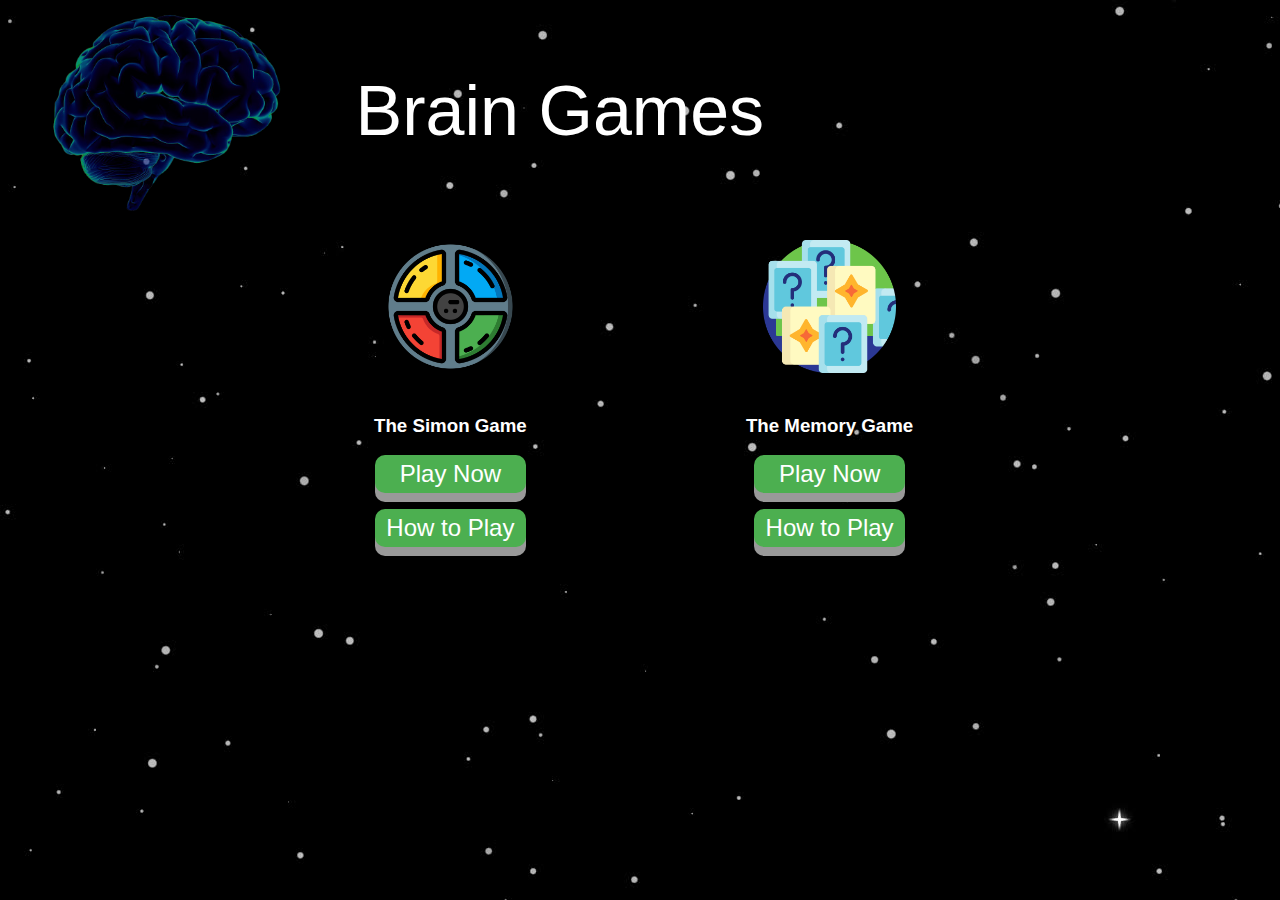
<file: index.html>
<!DOCTYPE html>
<html lang="en">
<head>
    <title>Memory Games</title>
    <link rel="stylesheet" href="style.css">
    <link href="https://fonts.cdnfonts.com/css/press-start-2p" rel="stylesheet">  
    <link rel="icon" href="images/favicon.ico">            
</head>
<body>
    <div class='brain'>   
   <img class='brain img' src="images/brain.png">
   <p class="heading">Brain Games</p>
</div> 
<div class="games">
    <div class="sub-game1">
        <a href="Simon Game/index.html" title="Tap to Play"><img class="game-image" src="images/simon.png"></a>
        <h3 class="name">The Simon Game</h3>
        <p><a href="Simon Game/index.html"><button class="play" type="button">Play Now</button></a></p>
        <p><a href="Simon Game/htp.html"><button class="tutorial" type="button">How to Play</button></a></p>
    </div>
    <div class="sub-game2">
        <a href="Memory Game/memorygame.html" title="Tap to Play"><img class="game-image" src="images/memory games.png"></a>
        <h3 class="name">The Memory Game</h3>
        <p><a href="Memory Game/memorygame.html"><button class="play" type="button">Play Now</button></a></p>
        <p><a href="Memory Game/htp.html"><button class="tutorial" type="button">How to Play</button></a></p>
    </div>
</div>
</div>
</body>
</html>
</file>
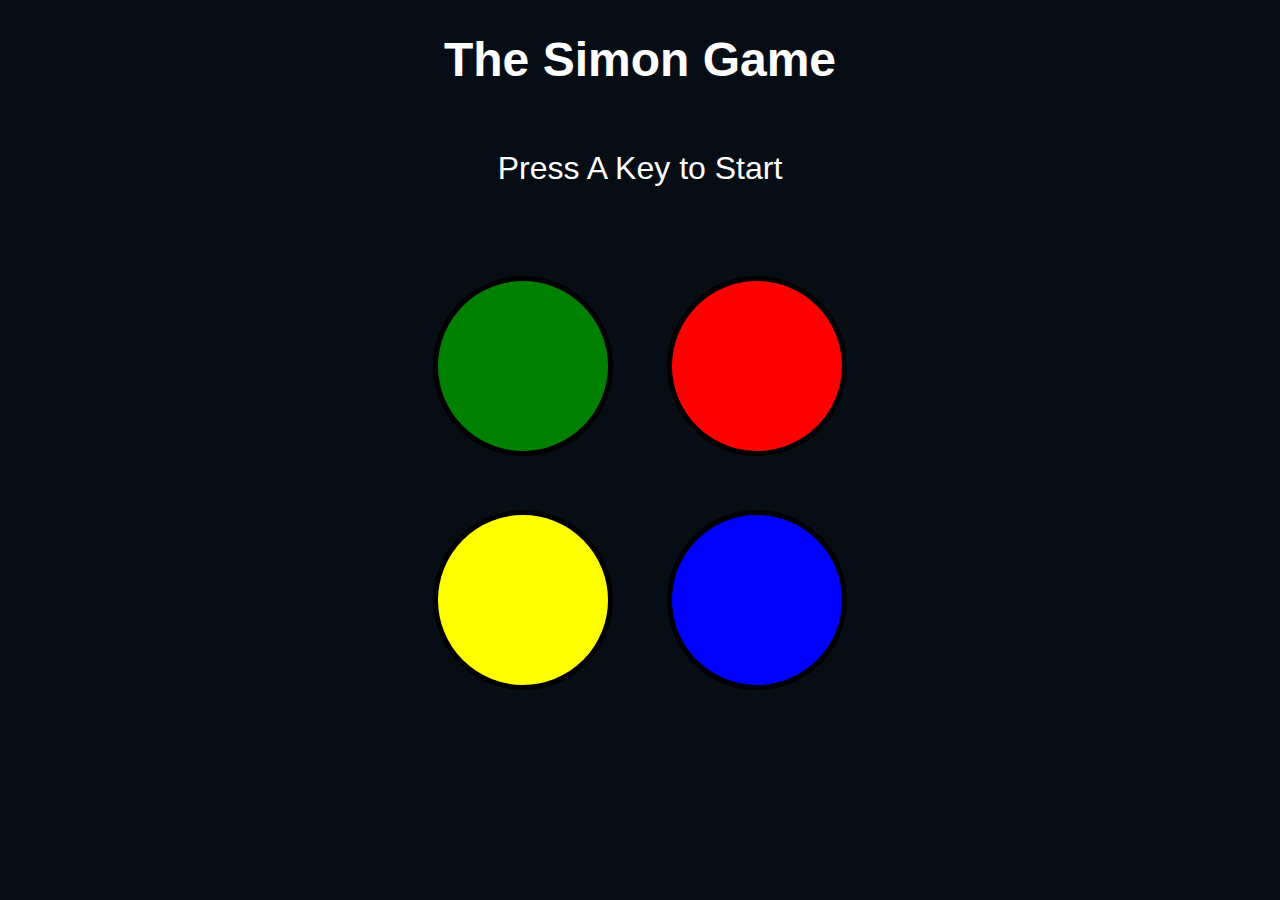
<file: Simon Game/index.html>
<!DOCTYPE html>
<html lang="en" dir="ltr">

<head>
  <meta charset="utf-8">
  <title>Simon</title>
  <link rel="stylesheet" href="simonstyle.css">
  <link href="https://fonts.cdnfonts.com/css/press-start-2p" rel="stylesheet">
  <link rel="icon" href="favicon.ico">  
</head>

<body>
  <h1>The Simon Game</h1>
  <div id="level-title">Press A Key to Start</div>
  <div class="container">
    <div class="row">

      <div type="button" id="green" class="btn green">

      </div>

      <div type="button" id="red" class="btn red">

      </div>
    </div>

    <div class="row">

      <div type="button" id="yellow" class="btn yellow">

      </div>
      <div type="button" id="blue" class="btn blue">

      </div>

    </div>

  </div>
<script src="https://ajax.googleapis.com/ajax/libs/jquery/3.6.1/jquery.min.js"></script>
<script src="simonscript.js"></script>
</body>

</html>
</file>
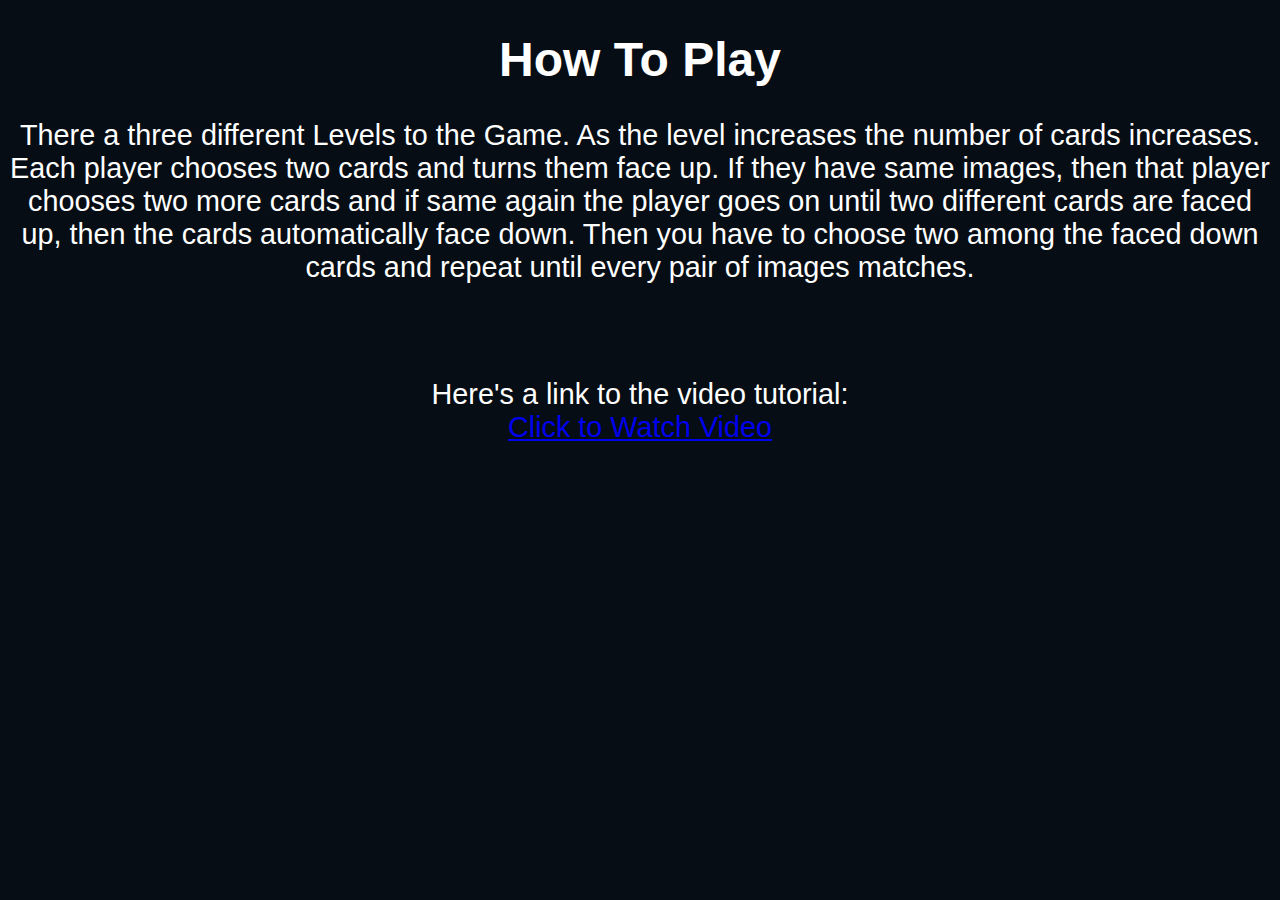
<file: Memory Game/htp.html>
<!DOCTYPE html>
<html lang="en">
<head>
    <title>How To Play</title>
    <link rel="stylesheet" href="htpstyle.css">
    <link href="https://fonts.cdnfonts.com/css/press-start-2p" rel="stylesheet">
    <link rel="stylesheet" href="https://fonts.cdnfonts.com/css/roboto">
    <link rel="icon" href="img/favicon.ico"> 
</head>
<body>
    <h1>How To Play</h1>
    <p>There a three different Levels to the Game. As the level increases the number of cards increases. <br>
    Each player chooses two cards and turns them face up. If they have same images, then that player chooses two more cards and if same again the player goes on until two different cards are faced up, then the cards automatically face down. Then you have to choose two among the faced down cards and repeat until every pair of images matches.</p><br><br>
    <p>Here's a link to the video tutorial: <br>
    <a href="https://www.youtube.com/watch?v=oFfYmrGeTPs">Click to Watch Video</a></p>
    
</body>
</html>
</file>
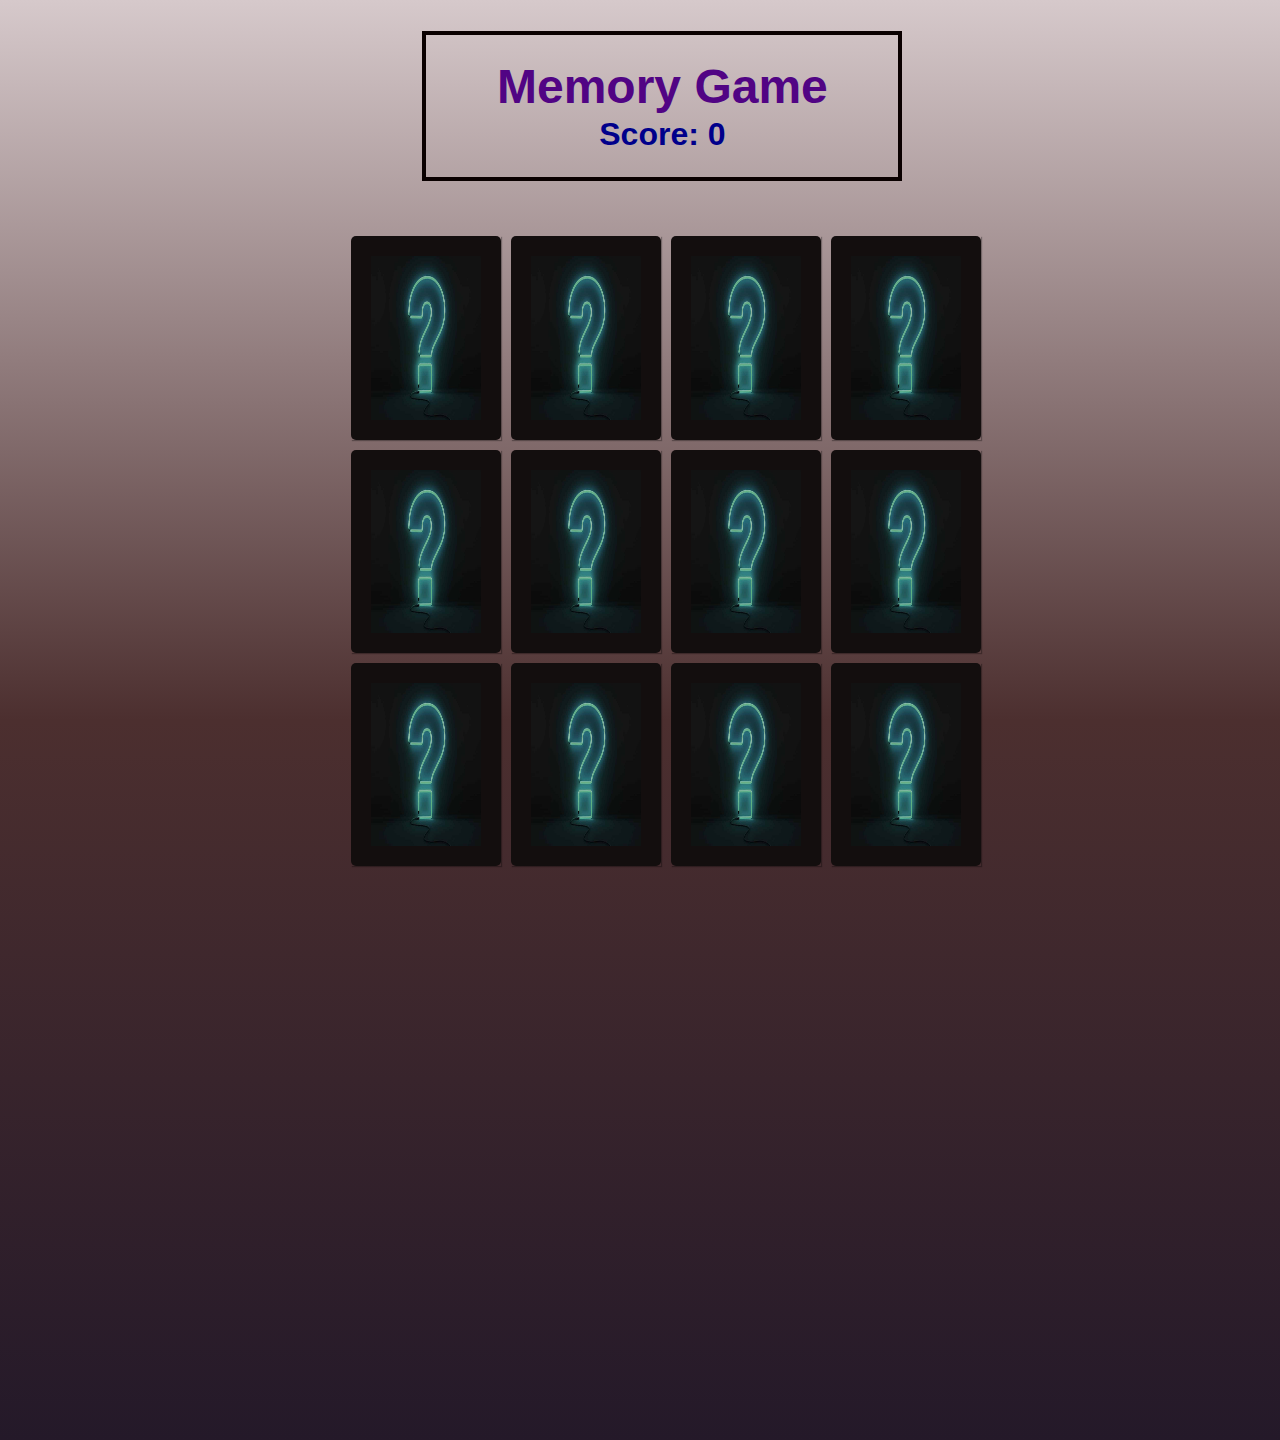
<file: Memory Game/memorygame1.html>
<!DOCTYPE html>
<html lang="en">
<head>
  <meta charset="UTF-8">
  <meta http-equiv="X-UA-Compatible" content="IE=edge">
  <meta name="viewport" content="width=device-width, initial-scale=1.0">
  <link rel="stylesheet" href="memorystyle1.css">
  <link rel="icon" href="img/favicon.ico"> 
  <title>Memory Game</title>
</head>
<body>
  <div class="game-body">
    <br>
  <div class="head">
    <h2>Memory Game</h2>
    <div class="score">Score: <span>0</span></div>
</div>
<hr>
<div class="main">
  <section class="memory-game">
    <div class="memory-card" data-framework="elephant">
      <img class="front-face" src="img\elephant.png" alt="elephant" />
      <img class="back-face" src="img\backface.jpg" alt="Badge" />
    </div>
    <div class="memory-card" data-framework="elephant">
      <img class="front-face" src="img\elephant.png" alt="elephant" />
      <img class="back-face" src="img\backface.jpg" alt=" Badge" />
    </div>

    <div class="memory-card" data-framework="giraffe">
      <img class="front-face" src="img\giraffe.png" alt="giraffe" />
      <img class="back-face" src="img\backface.jpg" alt=" Badge" />
    </div>
    <div class="memory-card" data-framework="giraffe">
      <img class="front-face" src="img\giraffe.png" alt="giraffe" />
      <img class="back-face" src="img\backface.jpg" alt="Badge" />
    </div>

    <div class="memory-card" data-framework="lion">
      <img class="front-face" src="img\lion.png" alt="lion" />
      <img class="back-face" src="img\backface.jpg" alt="Badge" />
    </div>
    <div class="memory-card" data-framework="lion">
      <img class="front-face" src="img\lion.png" alt="lion" />
      <img class="back-face" src="img\backface.jpg" alt="Badge" />
    </div>

    <div class="memory-card" data-framework="turtle">
      <img class="front-face" src="img\turtle.png" alt="turtle" />
      <img class="back-face" src="img\backface.jpg" alt="Badge" />
    </div>
    <div class="memory-card" data-framework="turtle">
      <img class="front-face" src="img\turtle.png" alt="turtle" />
      <img class="back-face" src="img\backface.jpg" alt="Badge" />
    </div>

    <div class="memory-card" data-framework="whale">
      <img class="front-face" src="img\whale.png" alt="whale" />
      <img class="back-face" src="img\backface.jpg"  alt="Badge" />
    </div>
    <div class="memory-card" data-framework="whale">
      <img class="front-face" src="img\whale.png" alt="whale" />
      <img class="back-face" src="img\backface.jpg" alt=" Badge" />
    </div>

    <div class="memory-card" data-framework="zebra">
      <img class="front-face" src="img\zebra.png" alt="zebra" />
      <img class="back-face" src="img\backface.jpg" alt="Badge" />
    </div>
    <div class="memory-card" data-framework="zebra">
      <img class="front-face" src="img\zebra.png" alt="zebra" />
      <img class="back-face" src="img\backface.jpg" alt="Badge" />
    </div>
  </section>
  </div>
  </div>

  <script src="memoryscript1.js"></script>
</body>
</html>
</file>
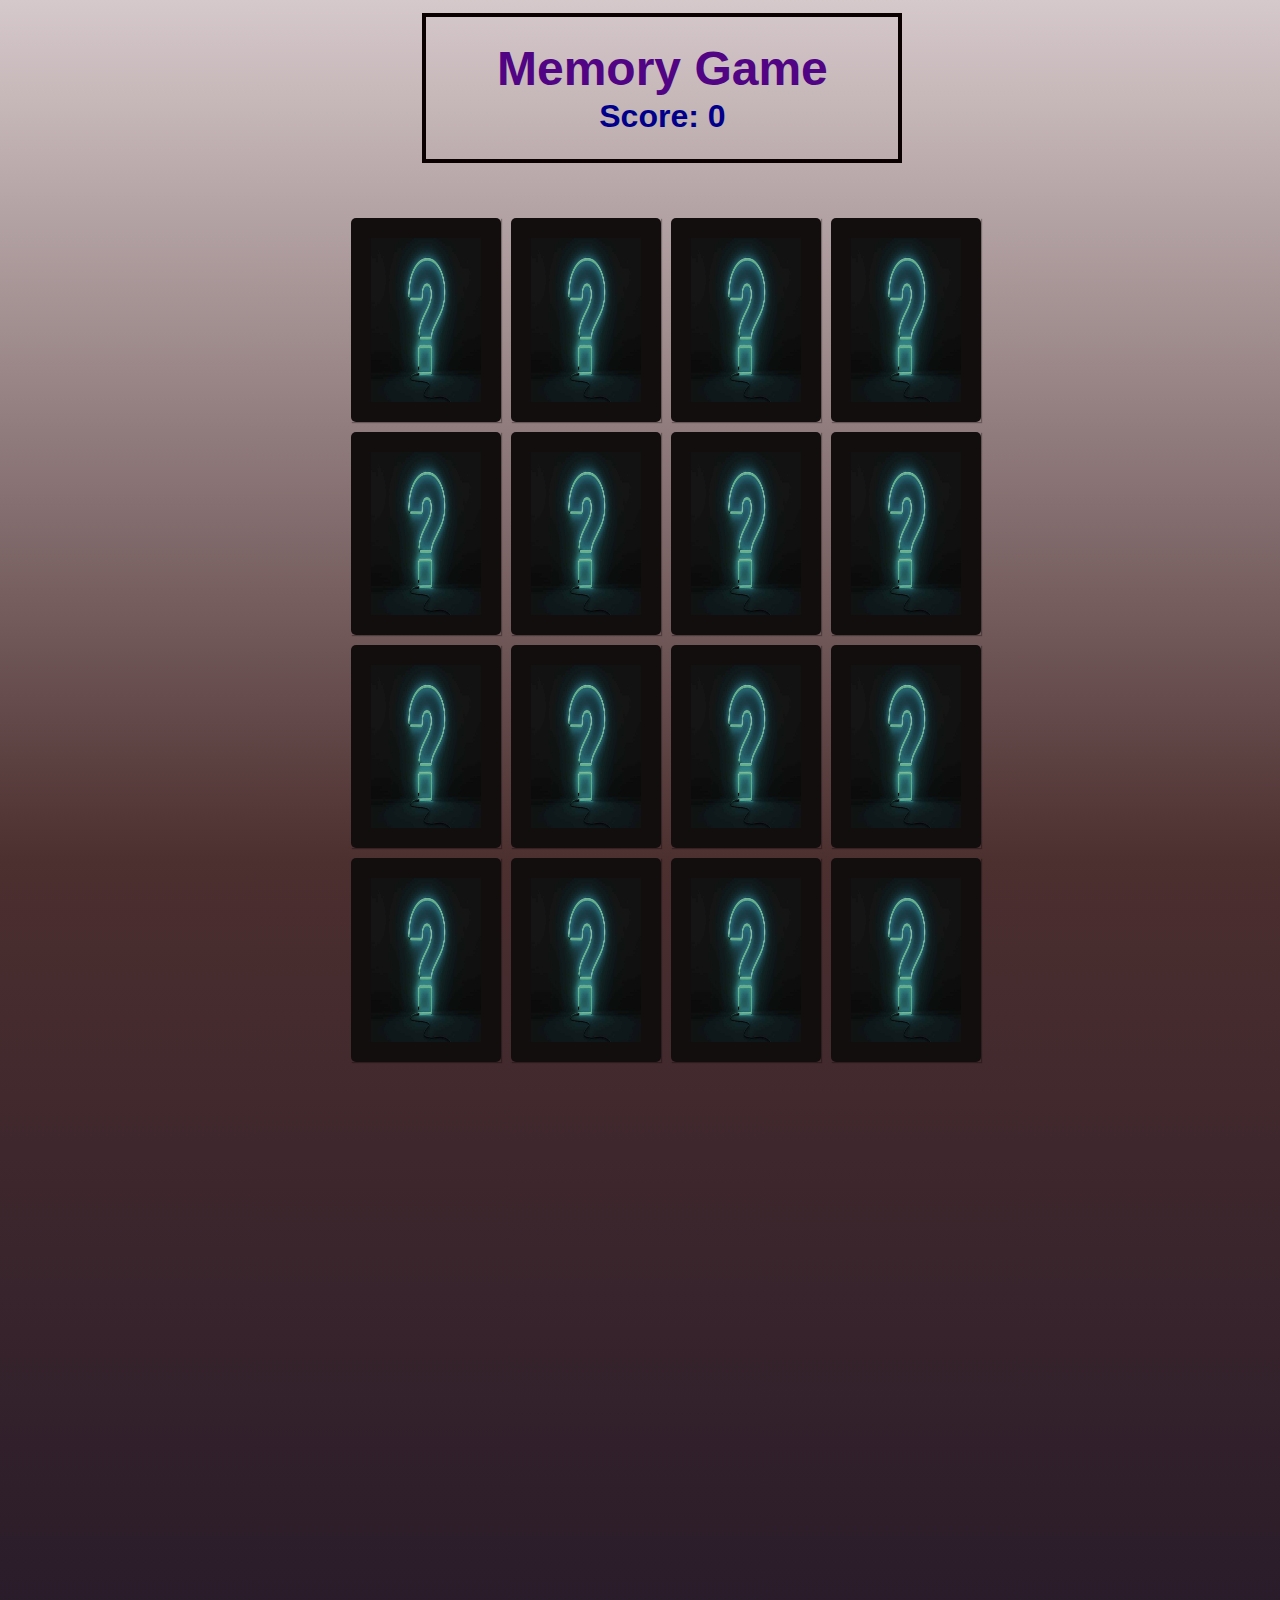
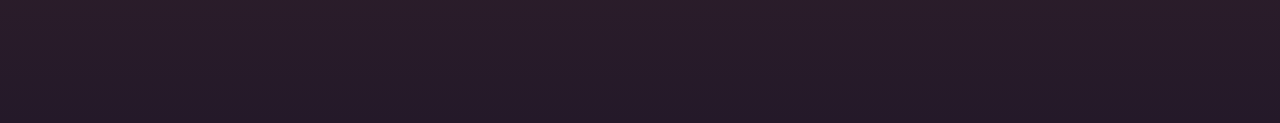
<file: Memory Game/memorygame2.html>
<!DOCTYPE html>
<html lang="en">
<head>
  <meta charset="UTF-8">
  <meta http-equiv="X-UA-Compatible" content="IE=edge">
  <meta name="viewport" content="width=device-width, initial-scale=1.0">
  <title>Memory Game</title>

  <link rel="stylesheet" href="memorystyle2.css">
  <link rel="icon" href="img/favicon.ico"> 
</head>
<body>
    <div class="head">
    <h2>Memory Game</h2>
    <div class="score">Score: <span>0</span></div>
</div>
<div class="main">
  <section class="memory-game">
    <div class="memory-card" data-framework="elephant">
      <img class="front-face" src="img\elephant.png" alt="elephant" />
      <img class="back-face" src="img\backface.jpg" alt="Badge" />
    </div>
    <div class="memory-card" data-framework="elephant">
      <img class="front-face" src="img\elephant.png" alt="elephant" />
      <img class="back-face" src="img\backface.jpg" alt=" Badge" />
    </div>

    <div class="memory-card" data-framework="giraffe">
      <img class="front-face" src="img\giraffe.png" alt="giraffe" />
      <img class="back-face" src="img\backface.jpg" alt=" Badge" />
    </div>
    <div class="memory-card" data-framework="giraffe">
      <img class="front-face" src="img\giraffe.png" alt="giraffe" />
      <img class="back-face" src="img\backface.jpg" alt="Badge" />
    </div>

    <div class="memory-card" data-framework="lion">
      <img class="front-face" src="img\lion.png" alt="lion" />
      <img class="back-face" src="img\backface.jpg" alt="Badge" />
    </div>
    <div class="memory-card" data-framework="lion">
      <img class="front-face" src="img\lion.png" alt="lion" />
      <img class="back-face" src="img\backface.jpg" alt="Badge" />
    </div>

    <div class="memory-card" data-framework="turtle">
      <img class="front-face" src="img\turtle.png" alt="turtle" />
      <img class="back-face" src="img\backface.jpg" alt="Badge" />
    </div>
    <div class="memory-card" data-framework="turtle">
      <img class="front-face" src="img\turtle.png" alt="turtle" />
      <img class="back-face" src="img\backface.jpg" alt="Badge" />
    </div>

    <div class="memory-card" data-framework="whale">
      <img class="front-face" src="img\whale.png" alt="whale" />
      <img class="back-face" src="img\backface.jpg"  alt="Badge" />
    </div>
    <div class="memory-card" data-framework="whale">
      <img class="front-face" src="img\whale.png" alt="whale" />
      <img class="back-face" src="img\backface.jpg" alt=" Badge" />
    </div>

    <div class="memory-card" data-framework="zebra">
      <img class="front-face" src="img\zebra.png" alt="zebra" />
      <img class="back-face" src="img\backface.jpg" alt="Badge" />
    </div>
    <div class="memory-card" data-framework="zebra">
      <img class="front-face" src="img\zebra.png" alt="zebra" />
      <img class="back-face" src="img\backface.jpg" alt="Badge" />
    </div>
    <div class="memory-card" data-framework="frog">
      <img class="front-face" src="img\frog.png" alt="frog" />
      <img class="back-face" src="img\backface.jpg" alt="Badge" />
    </div>
    <div class="memory-card" data-framework="frog">
      <img class="front-face" src="img\frog.png" alt="frog" />
      <img class="back-face" src="img\backface.jpg" alt="Badge" />
    </div>
    <div class="memory-card" data-framework="panda">
      <img class="front-face" src="img\panda.jpg" alt="panda" />
      <img class="back-face" src="img\backface.jpg" alt="Badge" />
    </div>
    <div class="memory-card" data-framework="panda">
      <img class="front-face" src="img\panda.jpg" alt="panda" />
      <img class="back-face" src="img\backface.jpg" alt="Badge" />
    </div>
  </section>
</div>
  <script src="memoryscript2.js"></script>
</body>
</html>
</file>
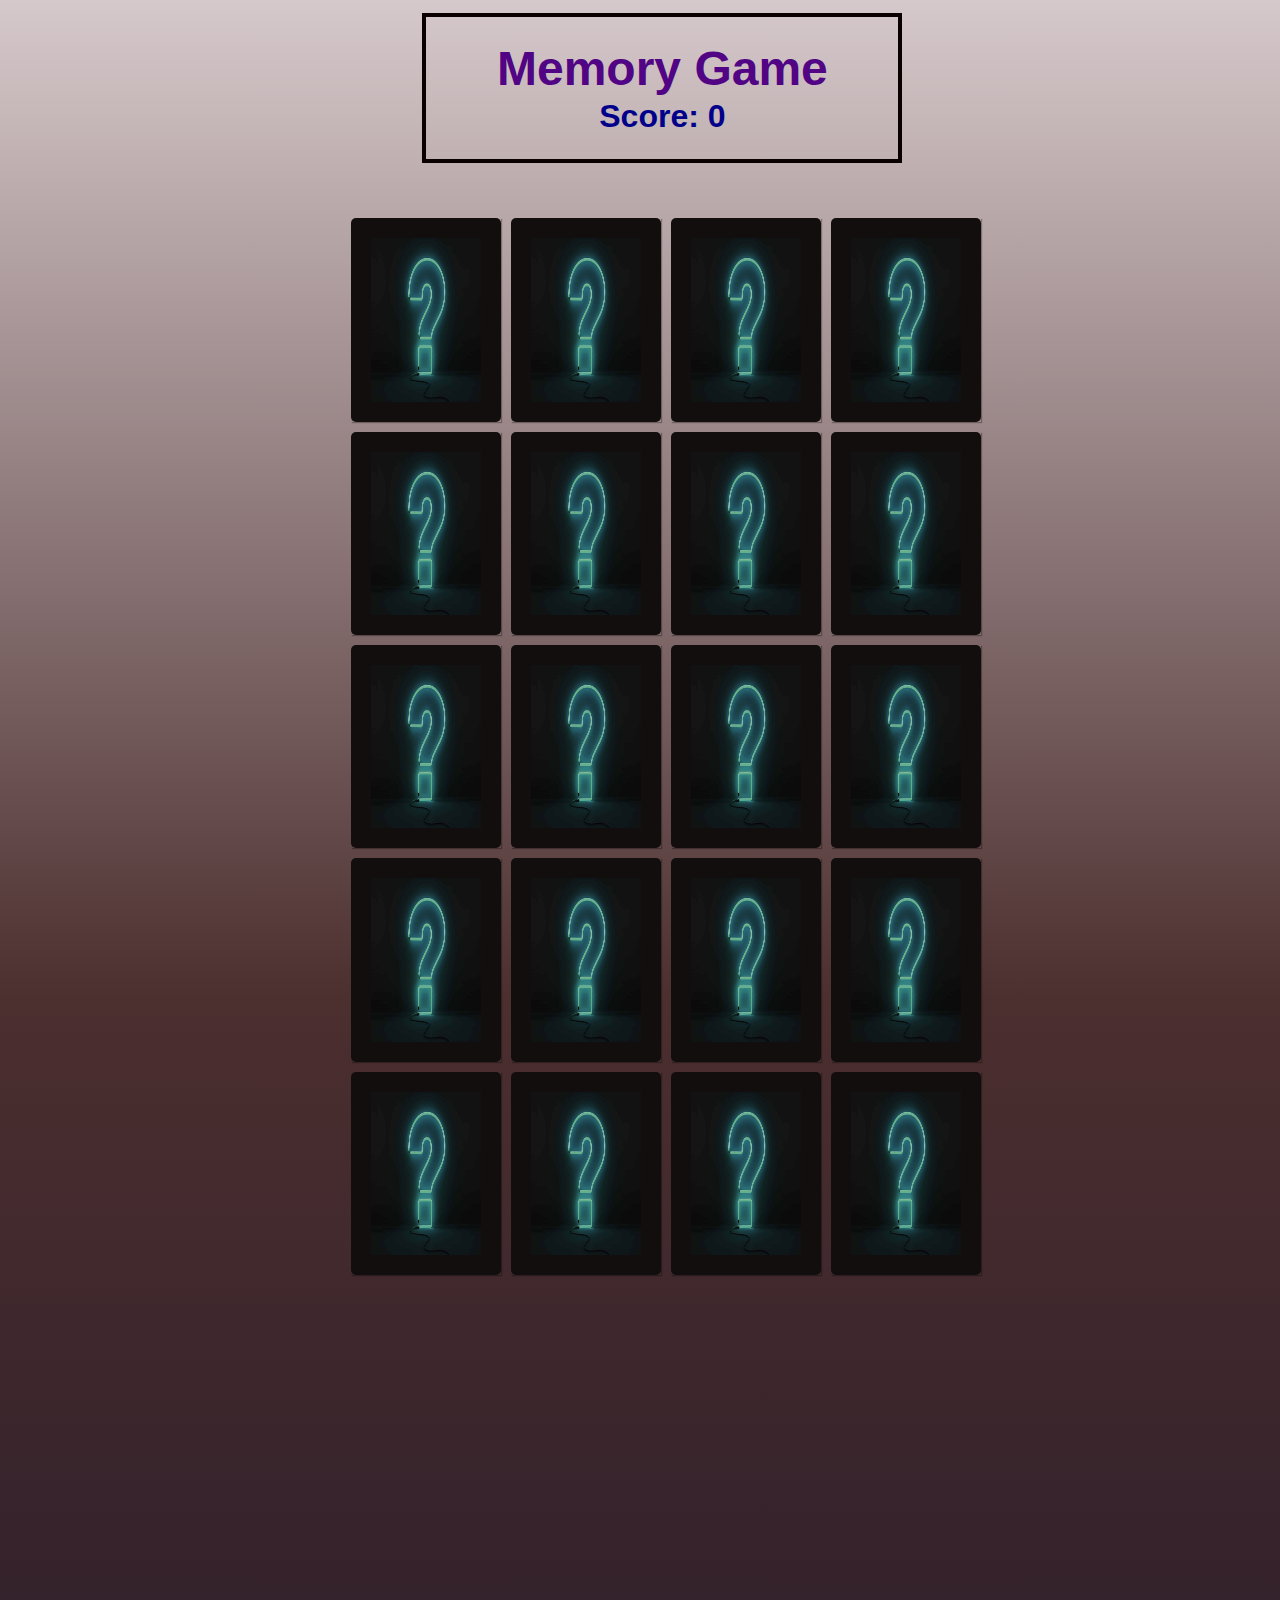
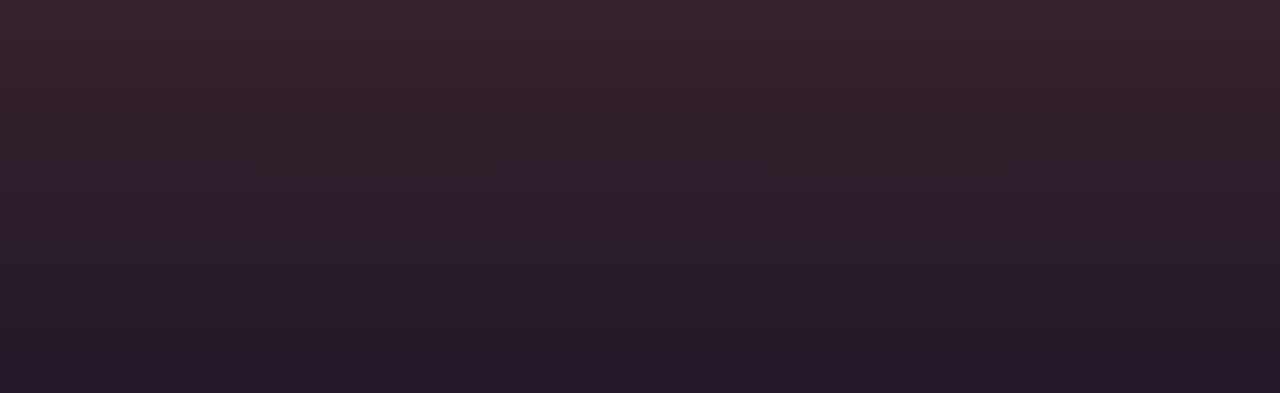
<file: Memory Game/memorygame3.html>
<!DOCTYPE html>
<html lang="en">
<head>
  <meta charset="UTF-8">
  <meta http-equiv="X-UA-Compatible" content="IE=edge">
  <meta name="viewport" content="width=device-width, initial-scale=1.0">
  <title>Memory Game</title>
  <link rel="icon" href="img/favicon.ico"> 
  <link rel="stylesheet" href="memorystyle3.css">
</head>
<body>
    <div class="head">
    <h2>Memory Game</h2>
    <div class="score">Score: <span>0</span></div>
</div>
<div class="main">
  <section class="memory-game">
    <div class="memory-card" data-framework="elephant">
      <img class="front-face" src="img\elephant.png" alt="elephant" />
      <img class="back-face" src="img\backface.jpg" alt="Badge" />
    </div>
    <div class="memory-card" data-framework="elephant">
      <img class="front-face" src="img\elephant.png" alt="elephant" />
      <img class="back-face" src="img\backface.jpg" alt=" Badge" />
    </div>

    <div class="memory-card" data-framework="giraffe">
      <img class="front-face" src="img\giraffe.png" alt="giraffe" />
      <img class="back-face" src="img\backface.jpg" alt=" Badge" />
    </div>
    <div class="memory-card" data-framework="giraffe">
      <img class="front-face" src="img\giraffe.png" alt="giraffe" />
      <img class="back-face" src="img\backface.jpg" alt="Badge" />
    </div>

    <div class="memory-card" data-framework="lion">
      <img class="front-face" src="img\lion.png" alt="lion" />
      <img class="back-face" src="img\backface.jpg" alt="Badge" />
    </div>
    <div class="memory-card" data-framework="lion">
      <img class="front-face" src="img\lion.png" alt="lion" />
      <img class="back-face" src="img\backface.jpg" alt="Badge" />
    </div>

    <div class="memory-card" data-framework="turtle">
      <img class="front-face" src="img\turtle.png" alt="turtle" />
      <img class="back-face" src="img\backface.jpg" alt="Badge" />
    </div>
    <div class="memory-card" data-framework="turtle">
      <img class="front-face" src="img\turtle.png" alt="turtle" />
      <img class="back-face" src="img\backface.jpg" alt="Badge" />
    </div>

    <div class="memory-card" data-framework="whale">
      <img class="front-face" src="img\whale.png" alt="whale" />
      <img class="back-face" src="img\backface.jpg"  alt="Badge" />
    </div>
    <div class="memory-card" data-framework="whale">
      <img class="front-face" src="img\whale.png" alt="whale" />
      <img class="back-face" src="img\backface.jpg" alt=" Badge" />
    </div>

    <div class="memory-card" data-framework="zebra">
      <img class="front-face" src="img\zebra.png" alt="zebra" />
      <img class="back-face" src="img\backface.jpg" alt="Badge" />
    </div>
    <div class="memory-card" data-framework="zebra">
      <img class="front-face" src="img\zebra.png" alt="zebra" />
      <img class="back-face" src="img\backface.jpg" alt="Badge" />
    </div>
    <div class="memory-card" data-framework="frog">
      <img class="front-face" src="img\frog.png" alt="frog" />
      <img class="back-face" src="img\backface.jpg" alt="Badge" />
    </div>
    <div class="memory-card" data-framework="frog">
      <img class="front-face" src="img\frog.png" alt="frog" />
      <img class="back-face" src="img\backface.jpg" alt="Badge" />
    </div>
    <div class="memory-card" data-framework="panda">
      <img class="front-face" src="img\panda.jpg" alt="panda" />
      <img class="back-face" src="img\backface.jpg" alt="Badge" />
    </div>
    <div class="memory-card" data-framework="panda">
      <img class="front-face" src="img\panda.jpg" alt="panda" />
      <img class="back-face" src="img\backface.jpg" alt="Badge" />
    </div>
    <div class="memory-card" data-framework="pig">
        <img class="front-face" src="img\pig.jpg" alt="pig" />
        <img class="back-face" src="img\backface.jpg" alt="Badge" />
      </div>
      <div class="memory-card" data-framework="pig">
        <img class="front-face" src="img\pig.jpg" alt="pig" />
        <img class="back-face" src="img\backface.jpg" alt="Badge" />
      </div>
      <div class="memory-card" data-framework="rabbit">
        <img class="front-face" src="img\rabbit.jpg" alt="rabbit" />
        <img class="back-face" src="img\backface.jpg" alt="Badge" />
      </div>
      <div class="memory-card" data-framework="rabbit">
        <img class="front-face" src="img\rabbit.jpg" alt="rabbit" />
        <img class="back-face" src="img\backface.jpg" alt="Badge" />
      </div>


  </section>
</div>
  <script src="memoryscript3.js"></script>
</body>
</html>
</file>
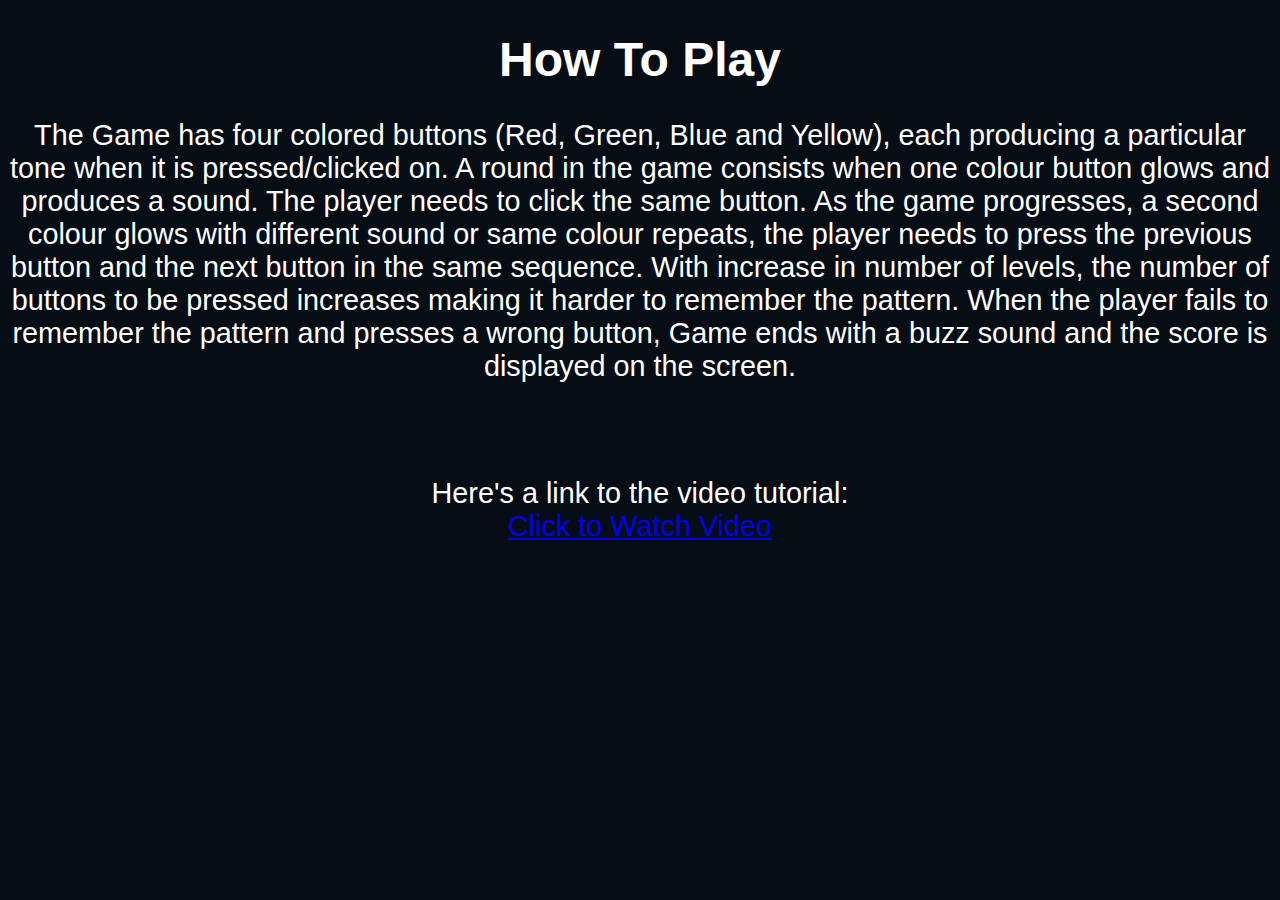
<file: Simon Game/htp.html>
<!DOCTYPE html>
<html lang="en">
<head>
    <title>How To Play</title>
    <link rel="stylesheet" href="htpstyle.css">
    <link href="https://fonts.cdnfonts.com/css/press-start-2p" rel="stylesheet">
    <link rel="stylesheet" href="https://fonts.cdnfonts.com/css/roboto">
    <link rel="icon" href="favicon.ico"> 
</head>
<body>
    <h1>How To Play</h1>
    <p>The Game has four colored buttons (Red, Green, Blue and Yellow), each producing a particular tone when it is pressed/clicked on.
     A round in the game consists when one colour button glows and produces a sound. The player needs to click the same button. As the game progresses, a second colour glows with different sound or same colour repeats, the player needs to press the previous button and the next button in the same sequence. With increase in number of levels, the number of buttons to be pressed increases making it harder to remember the pattern.
    When the player fails to remember the pattern and presses a wrong button, Game ends with a buzz sound and the score is displayed on the screen.</p><br><br>
    <p>Here's a link to the video tutorial: <br>
    <a href="https://www.youtube.com/watch?v=EWJ5uYwQJGU">Click to Watch Video</a></p>
    
</body>
</html>
</file>
<file: style.css>
body{
    background-image: url('images/stars.jpg');
    background-attachment: fixed;
}
.brain img{
    opacity:0.6;
    width: 25%;
}
.brain img:hover{
    opacity: 1;
}
.heading{
    margin-left: 2.5%;
    margin-top: 5%;
    color: white;
    align-content: center;
    font-size: 70px;
    font-family: 'Press Start 2P', sans-serif;                                               
}                                             
.brain{
    display:flex;
}
.games {
    display: flex;
    width: 100%;
    text-align: center;
}

.sub-game1 {
    width: 50%;
    display: inline-block;
    margin-left: 20%;
    margin-top: 0%;
}

.sub-game2 {
    width: 50%;
    display: inline-block;
    margin-right: 20%;
}

.game-image {
    width: 35%;
    margin: 5%;
    transition: width 1s ease-in-out, margin 1s ease-in-out;}

.game-image:hover {
    transition: width 0.5s ease-in-out, margin 0.5s ease-in-out;
    width: 40%;
    margin: 2.5%;
}
button {
    display: inline-block;
    font-size: 24px;
    padding: 5px;
    width: 40%;
    cursor: pointer;
    text-align: center;
    color: #fff;
    background-color: #4CAF50;
    border: none;
    border-radius: 10px;
    box-shadow: 0 9px #999;
  }
button:hover {
    background-color: #3e8e41;
}
button:active {
    background-color: #3e8e41;
    box-shadow: 0 5px #666;
    transform: translateY(4px);
  }
.name {
    color: white;
    font-family: 'Press Start 2P', sans-serif;
}
</file>
<file: Simon Game/simonstyle.css>
body {
  text-align: center;
  background-color: #070d14;
}

h1{
  font-family: 'Press Start 2P', sans-serif;
  color: white;
  font-size: 3rem;
}

#level-title {
  font-family: 'Press Start 2P', sans-serif;
  font-size: 2rem;
  margin:  5%;
  color: white;
}

.container {
  display: block;
  width: 50%;
  margin: auto;

}

.btn {
  margin: 25px;
  display: inline-block;
  height: 170px;
  width: 170px;
  border: 5px solid black;
  border-radius: 50%;
}

.game-over {
  background-color: red;
  opacity: 0.8;
}

.red {
  background-color: red;
}

.green {
  background-color: green;
}

.blue {
  background-color: blue;
}

.yellow {
  background-color: yellow;
}

.pressed {
  box-shadow: 0 0 20px white;
  background-color: grey;
}
</file>
<file: Memory Game/htpstyle.css>
body{
    background: #070d14;
}

h1{
  font-family: 'Press Start 2P', sans-serif;
  color: white;
  font-size: 3rem;
  text-align: center;
}
p{
    color: white;
    font-family: 'Roboto Light', sans-serif;
    font-size: 1.8rem;
    text-align: center;
}
</file>
<file: Memory Game/memorystyle1.css>
* {
    padding: 0;
    margin: 0;
    box-sizing: border-box;
  }
  .head {
    font-size: 200%;
    font-weight: bolder;
    max-width: 480px;
    border: 4px solid #0a0000;
    /* margin: auto; */
    height: 150px;
    display: flex;
    justify-content: center;
    align-items: center;
    flex-direction: column;
    margin-top: 1%;
    font-family: "Orbitron", sans-serif;
    color: rgb(81, 4, 132);
    margin-left: 33%;
  }
  hr{
    display:none;
  }
  @media (max-width: 600px){
  .head{
    width: 40rem;
    /* font-size: 18px; */
    margin: auto;
    display: flex;
    /* display: block; */
    margin-top: 4rem;
    margin-bottom: 6rem;
    margin-left: 6rem;
    border: none;
   }
   hr{
    display:block;
    color: black;
    /* width: 349rem; */
    height:3rem;
    margin-top: -5rem;
    margin-bottom: 6rem;
   }
  }

  .score {
    margin-top: 2px;
    font-weight: bolder;
    color:darkblue;
  }

  @media (max-width: 600px){
    .score{
      margin-bottom: 15%;
     }
  }

  .main{
    padding-left:27%;
    margin-top:-7%;
  }
  @media(max-width: 600px) {
    .main{
      margin-left: 20px;;
     }
  }
  
  body {
    height: 160vh;
    background: linear-gradient(rgb(214, 201, 203),rgb(76, 47, 47),rgb(36, 25, 41));
  }
  
  @media (max-width: 600px)
 {  
   body
   {
   
    background: linear-gradient(rgb(214, 201, 203),rgb(76, 47, 47),rgb(36, 25, 41));
    padding-right: 100%;
    height: 177vh;
    background-size: cover;
    width: 100vw;
   }
   
 }
  .memory-game {
    width: 640px;
    height: 640px;
    /* margin: auto; */
    display: flex;
    flex-wrap: wrap;
    perspective: 1000px;
    margin-top: 15%;
  }
  @media(max-width:500px){
    .memory-game{
      margin-right: -80%;
      margin-top: -25%;
      background: linear-gradient(rgb(214, 201, 203),rgb(76, 47, 47),rgb(36, 25, 41));
     }
  }
  .memory-card {
    width: calc(25% - 10px);
    height: calc(33.333% - 10px);
    margin: 5px;
    position: relative;
    transform: scale(1);
    transform-style: preserve-3d;
    transition: transform .5s;
    box-shadow: 1px 1px 1px rgba(0,0,0,.3);
  }
 
  
  .memory-card:active {
    transform: scale(0.97);
    transition: transform .2s;
  }
  
  .memory-card.flip {
    transform: rotateY(180deg);
  }
  
  .front-face,
  .back-face {
    width: 100%;
    height: 100%;
    padding: 20px;
    position: absolute;
    border-radius: 5px;
    background: rgb(19, 14, 14);
    backface-visibility: hidden;
  }
  
  .front-face {
    transform: rotateY(180deg);
  }
</file>
<file: Memory Game/memorystyle2.css>
* {
    padding: 0;
    margin: 0;
    box-sizing: border-box;
  }
  .head {
    font-size: 200%;
    font-weight: bolder;
    max-width: 480px;
    border: 4px solid #0a0000;
    height: 150px;
    display: flex;
    justify-content: center;
    align-items: center;
    flex-direction: column;
    margin-top: 1%;
    font-family: "Orbitron", sans-serif;
    color: rgb(81, 4, 132);
    margin-left: 33%;
    
  }
  hr{
    display:none;
  }
  @media (max-width: 600px){
  .head{
    width: 40rem;
    margin: auto;
    display: flex;
    margin-top: 4rem;
    margin-bottom: 3rem;
    margin-left: 6rem;
    border: none;
   }
   hr{
    display:block;
    color: black;
    height:3rem;
    margin-top: -5rem;
    margin-bottom: 6rem;
   }
  }

  .score {
    margin-top: 2px;
    font-weight: bolder;
    color:darkblue;
  }
  @media (max-width: 600px){
    .score{
      margin-bottom: 15%;
     }
  }
  body {
    height: 190vh;
    background: linear-gradient(rgb(214, 201, 203),rgb(76, 47, 47),rgb(36, 25, 41));
  }
  @media (max-width: 600px)
  {  
    body
    {
     background: linear-gradient(rgb(214, 201, 203),rgb(76, 47, 47),rgb(36, 25, 41));
     padding-right: 100%;
     height: 177vh;
     background-size: cover;
     width: 100vw;
    }
    
  }
  .main{
    padding-left:27%;
    margin-top:-7%;
  }
  @media screen and(max-width: 600px) {
    .main{
      margin-left: 20px;;
     }
  }
  
  
  .memory-game {
    width: 640px;
    height: 640px;
    /* margin: auto; */
    display: flex;
    flex-wrap: wrap;
    perspective: 1000px;
    margin-top: 15%;
  }
  @media screen and (max-width:500px){
    .memory-game{
      margin-right: -80%;
      margin-top: -25%;
      background: linear-gradient(rgb(214, 201, 203),rgb(76, 47, 47),rgb(36, 25, 41));
     }
  }
  .memory-card {
    width: calc(25% - 10px);
    height: calc(33.333% - 10px);
    margin: 5px;
    position: relative;
    transform: scale(1);
    transform-style: preserve-3d;
    transition: transform .5s;
    box-shadow: 1px 1px 1px rgba(0,0,0,.3);
  }
  
  .memory-card:active {
    transform: scale(0.97);
    transition: transform .2s;
  }
  
  .memory-card.flip {
    transform: rotateY(180deg);
  }
  
  .front-face,
  .back-face {
    width: 100%;
    height: 100%;
    padding: 20px;
    position: absolute;
    border-radius: 5px;
    background: rgb(19, 14, 14);
    backface-visibility: hidden;
  }
  
  .front-face {
    transform: rotateY(180deg);
  }
</file>
<file: Memory Game/memorystyle3.css>
* {
    padding: 0;
    margin: 0;
    box-sizing: border-box;
  }
  .head {
    font-size: 200%;
    font-weight: bolder;
    max-width: 480px;
    border: 4px solid #0a0000;
    /* margin: auto; */
    height: 150px;
    display: flex;
    justify-content: center;
    align-items: center;
    flex-direction: column;
    margin-top: 1%;
    font-family: "Orbitron", sans-serif;
    color: rgb(81, 4, 132);
    margin-left: 33%;
    
  }
  hr{
    display:none;
  }
  @media (max-width: 600px){
  .head{
    width: 40rem;
    /* font-size: 18px; */
    margin: auto;
    display: flex;
    /* display: block; */
    margin-top: 4rem;
    margin-bottom: -3rem;
    margin-left: 6rem;
    border: none;
   }
   hr{
    display:block;
    color: black;
    /* width: 349rem; */
    height:3rem;
    margin-top: -5rem;
    margin-bottom: 6rem;
   }
  }
  
  .score {
    margin-top: 2px;
    font-weight: bolder;
    color:darkblue;
  }
  @media (max-width: 600px){
    .score{
      margin-bottom: 15%;
     }
  }
 
  body {
    height: 220vh;
    /* display: flex; */
    background: linear-gradient(rgb(214, 201, 203),rgb(76, 47, 47),rgb(36, 25, 41));
  }
  @media (max-width: 600px)
  {  
    body
    {
     background: linear-gradient(rgb(214, 201, 203),rgb(76, 47, 47),rgb(36, 25, 41));
     padding-right: 100%;
     height: 177vh;
     /* background-repeat: no-repeat; */
     background-size: cover;
     width: 100vw;
    }
  }
  .main{
    padding-left:27%;
    margin-top:-7%;
  }
  @media(max-width: 600px) {
    .main{
      margin-left: 20px;;
     }
  }
  .memory-game {
    width: 640px;
    height: 640px;
    /* margin: auto; */
    display: flex;
    flex-wrap: wrap;
    perspective: 1000px;
    margin-top: 15%;
  }
  @media(max-width:500px){
    .memory-game{
      margin-right: -80%;
      margin-top: -25%;
      background: linear-gradient(rgb(214, 201, 203),rgb(76, 47, 47),rgb(36, 25, 41));
     }
  }
  
  .memory-card {
    width: calc(25% - 10px);
    height: calc(33.333% - 10px);
    margin: 5px;
    position: relative;
    transform: scale(1);
    transform-style: preserve-3d;
    transition: transform .5s;
    box-shadow: 1px 1px 1px rgba(0,0,0,.3);
  }
  
  .memory-card:active {
    transform: scale(0.97);
    transition: transform .2s;
  }
  
  .memory-card.flip {
    transform: rotateY(180deg);
  }
  
  .front-face,
  .back-face {
    width: 100%;
    height: 100%;
    padding: 20px;
    position: absolute;
    border-radius: 5px;
    background: rgb(19, 14, 14);
    backface-visibility: hidden;
  }
  
  .front-face {
    transform: rotateY(180deg);
  }
</file>
<file: Simon Game/htpstyle.css>
body{
    background: #070d14;
}

h1{
  font-family: 'Press Start 2P', sans-serif;
  color: white;
  font-size: 3rem;
  text-align: center;
}
p{
    color: white;
    font-family: 'Roboto Light', sans-serif;
    font-size: 1.8rem;
    text-align: center;
}
</file>
